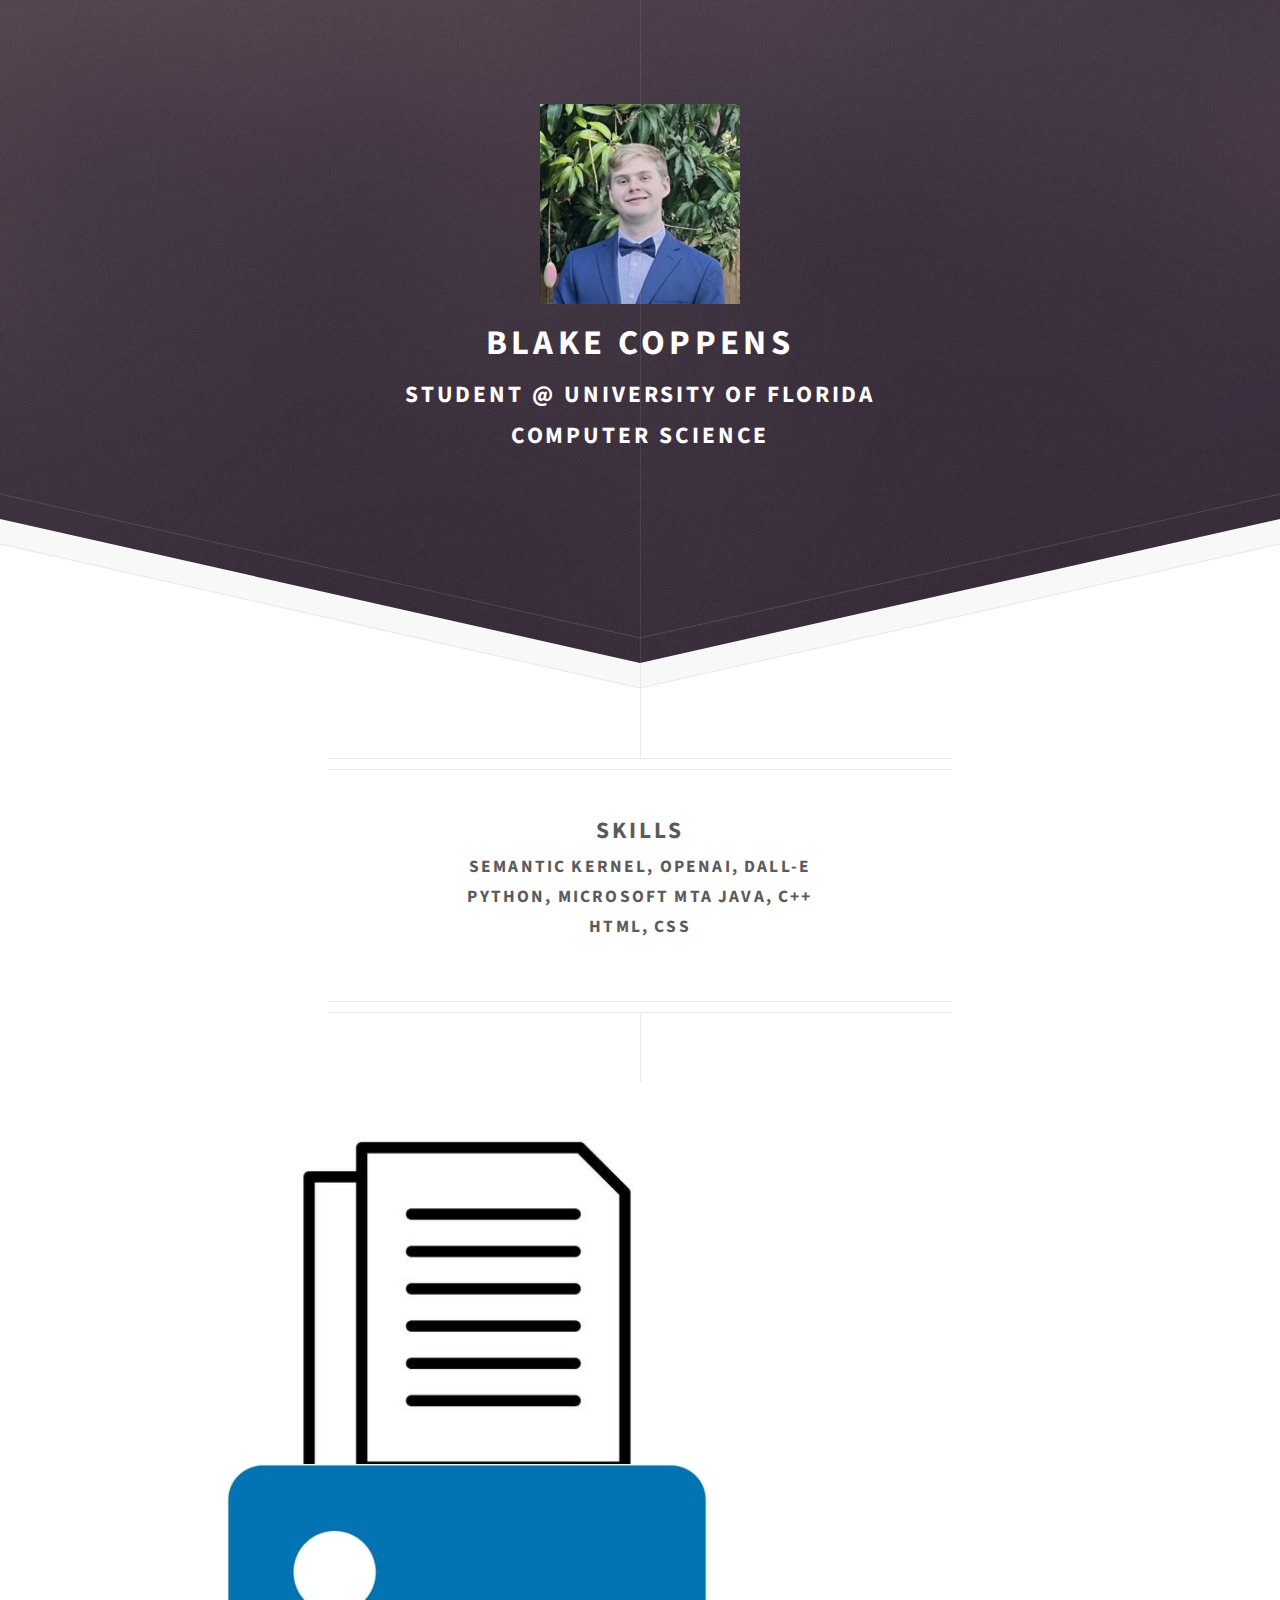
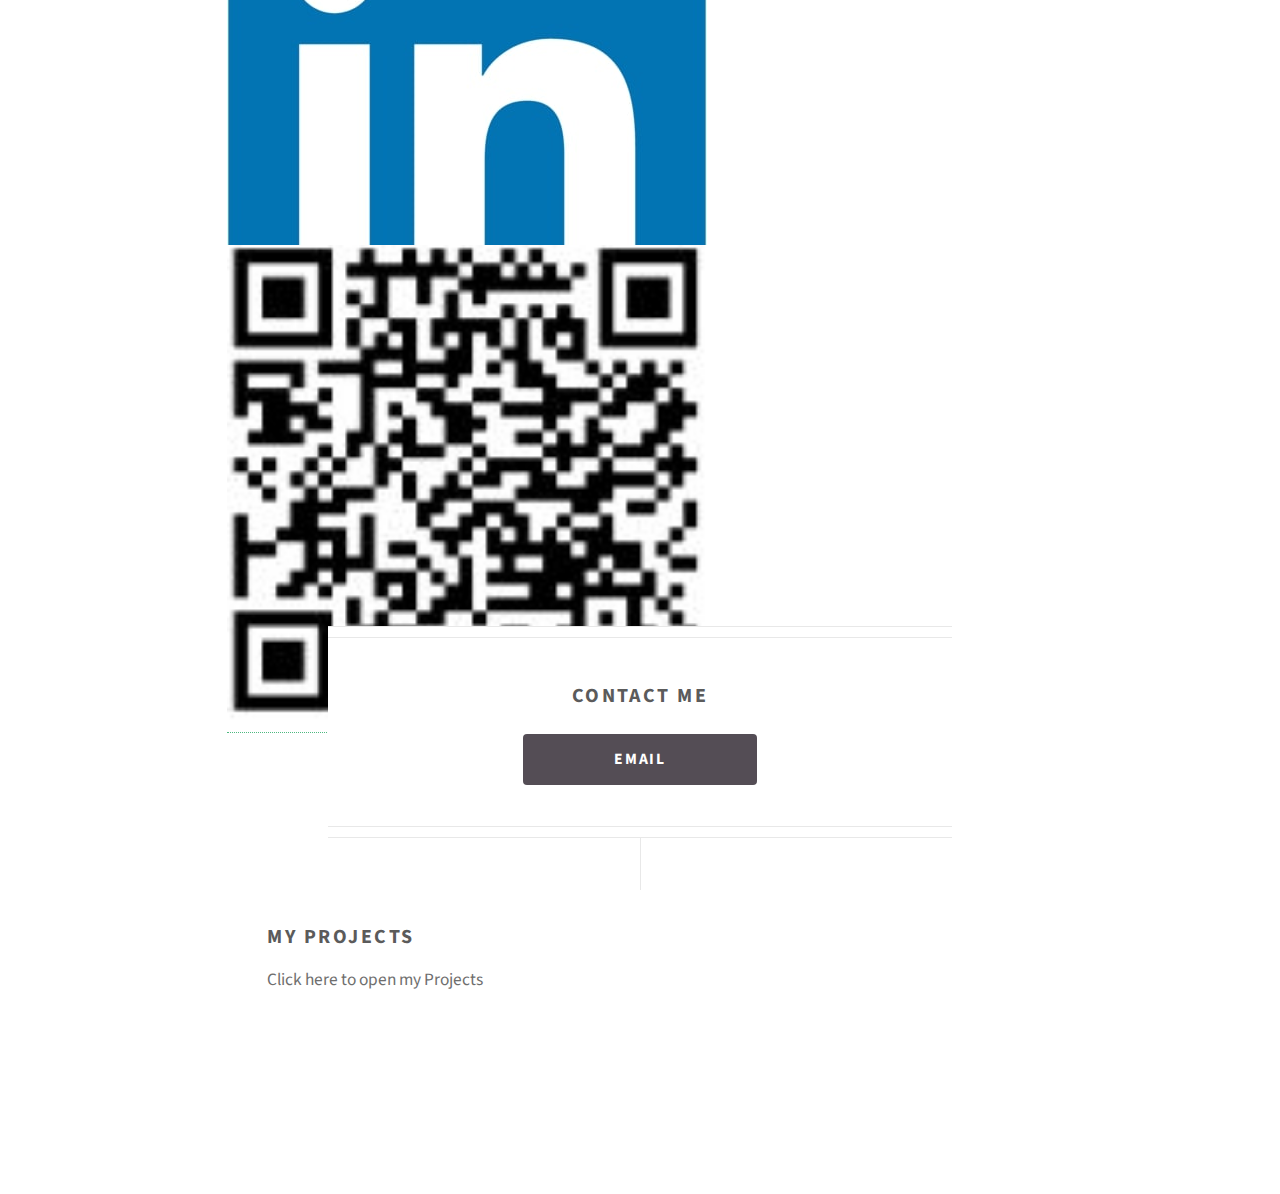
<file: index.html>
<!DOCTYPE HTML>
<!--
	Directive by HTML5 UP
	html5up.net | @ajlkn
	Free for personal and commercial use under the CCA 3.0 license (html5up.net/license)
-->
<html>
	<head>
		<title>Blake Coppens Landing Page</title>
		<meta charset="utf-8" />
		<meta name="viewport" content="width=device-width, initial-scale=1, user-scalable=no" />
		<link rel="stylesheet" href="assets/css/main.css" />
	</head>
	<body class="is-preload">

		<!-- Header -->
			<div id="header">
				<img src = "images/Headshot.jpeg">
				<h1>Blake Coppens</h1>
				<h2>Student @ University of Florida
				<br />Computer Science
			</h2>
			</div>

		<!-- Main -->
			<div id="main">
					
				<header class="major container medium">
					
					<h2>Skills
					<h1>Semantic Kernel, OpenAI, DALL-E
					<br />
					Python, Microsoft MTA Java, C++
					<br />
					HTML, CSS <h1>
					</h2>
				</header>

				<div class="box alt container">
					<section class="feature left">
						<a href="Blake Coppens Resume Updated.pdf" ><img src="images/resume.JPG" alt=""style ="width:480px;height:480px;" /></a>
						<div class="content">
							<h3>Resume</h3>
							<p>Click here to open my resume</p>
							<br />
							<br />
							<br />
							<br />`
						</div>
					</section>
				</div>
				<div class="box alt container">
					<section class="feature left">
						<a href="https://www.linkedin.com/in/blakecoppens/" ><img src="images/Linkedin.jpg" alt="" style ="width:480px;height:480px;" /></a>
						<div class="content">
							<h3>LinkedIn</h3>
							<p>Click here to open my LinkedIn</p>
							<br />
							<br />
							<br />
							<br />
						</div>
					</section>
				</div>
				<div class="box alt container">
					<section class="feature left">
						<a href="https://docs.google.com/spreadsheets/d/19zlLa5G1WLv4eOXFN6ilxFpu_NCJ99fHdLCieVRKkTw/edit?gid=0#gid=0" ><img src="images/Project.JPG" alt=""style ="width:480px;height:480px;" /></a>
						<div class="content">
							<h3>My Projects</h3>
							<p>Click here to open my Projects</p>
							<br />
							<br />
							<br />
							<br />
						</div>
					</section>
				</div>

				<!--
				<div class="box container">
					<header>
						<h2>A lot of generic stuff</h2>
					</header>
					<section>
						<header>
							<h3>Paragraph</h3>
							<p>This is the subtitle for this particular heading</p>
						</header>
						<p>Phasellus nisl nisl, varius id <sup>porttitor sed pellentesque</sup> ac orci. Pellentesque
						habitant <strong>strong</strong> tristique <b>bold</b> et netus <i>italic</i> malesuada <em>emphasized</em> ac turpis egestas. Morbi
						leo suscipit ut. Praesent <sub>id turpis vitae</sub> turpis pretium ultricies. Vestibulum sit
						amet risus elit.</p>
					</section>
					<section>
						<header>
							<h3>Blockquote</h3>
						</header>
						<blockquote>Fringilla nisl. Donec accumsan interdum nisi, quis tincidunt felis sagittis eget.
						tempus euismod. Vestibulum ante ipsum primis in faucibus.</blockquote>
					</section>
					<section>
						<header>
							<h3>Divider</h3>
						</header>
						<p>Donec consectetur vestibulum dolor et pulvinar. Etiam vel felis enim, at viverra
						ligula. Ut porttitor sagittis lorem, quis eleifend nisi ornare vel. Praesent nec orci
						facilisis leo magna. Cras sit amet urna eros, id egestas urna. Quisque aliquam
						tempus euismod. Vestibulum ante ipsum primis in faucibus orci luctus et ultrices
						posuere cubilia.</p>
						<hr />
						<p>Donec consectetur vestibulum dolor et pulvinar. Etiam vel felis enim, at viverra
						ligula. Ut porttitor sagittis lorem, quis eleifend nisi ornare vel. Praesent nec orci
						facilisis leo magna. Cras sit amet urna eros, id egestas urna. Quisque aliquam
						tempus euismod. Vestibulum ante ipsum primis in faucibus orci luctus et ultrices
						posuere cubilia.</p>
					</section>
					<section>
						<header>
							<h3>Unordered List</h3>
						</header>
						<ul class="default">
							<li>Donec consectetur vestibulum dolor et pulvinar. Etiam vel felis enim, at viverra ligula. Ut porttitor sagittis lorem, quis eleifend nisi ornare vel.</li>
							<li>Donec consectetur vestibulum dolor et pulvinar. Etiam vel felis enim, at viverra ligula. Ut porttitor sagittis lorem, quis eleifend nisi ornare vel.</li>
							<li>Donec consectetur vestibulum dolor et pulvinar. Etiam vel felis enim, at viverra ligula. Ut porttitor sagittis lorem, quis eleifend nisi ornare vel.</li>
							<li>Donec consectetur vestibulum dolor et pulvinar. Etiam vel felis enim, at viverra ligula. Ut porttitor sagittis lorem, quis eleifend nisi ornare vel.</li>
						</ul>
					</section>
					<section>
						<header>
							<h3>Ordered List</h3>
						</header>
						<ol class="default">
							<li>Donec consectetur vestibulum dolor et pulvinar. Etiam vel felis enim, at viverra ligula. Ut porttitor sagittis lorem, quis eleifend nisi ornare vel.</li>
							<li>Donec consectetur vestibulum dolor et pulvinar. Etiam vel felis enim, at viverra ligula. Ut porttitor sagittis lorem, quis eleifend nisi ornare vel.</li>
							<li>Donec consectetur vestibulum dolor et pulvinar. Etiam vel felis enim, at viverra ligula. Ut porttitor sagittis lorem, quis eleifend nisi ornare vel.</li>
							<li>Donec consectetur vestibulum dolor et pulvinar. Etiam vel felis enim, at viverra ligula. Ut porttitor sagittis lorem, quis eleifend nisi ornare vel.</li>
						</ol>
					</section>
					<section>
						<header>
							<h3>Table</h3>
						</header>
						<div class="table-wrapper">
							<table class="default">
								<thead>
									<tr>
										<th>ID</th>
										<th>Name</th>
										<th>Description</th>
										<th>Price</th>
									</tr>
								</thead>
								<tbody>
									<tr>
										<td>45815</td>
										<td>Something</td>
										<td>Ut porttitor sagittis lorem, quis eleifend nisi ornare vel.</td>
										<td>29.99</td>
									</tr>
									<tr>
										<td>24524</td>
										<td>Nothing</td>
										<td>Ut porttitor sagittis lorem, quis eleifend nisi ornare vel.</td>
										<td>19.99</td>
									</tr>
									<tr>
										<td>45815</td>
										<td>Something</td>
										<td>Ut porttitor sagittis lorem, quis eleifend nisi ornare vel.</td>
										<td>29.99</td>
									</tr>
									<tr>
										<td>24524</td>
										<td>Nothing</td>
										<td>Ut porttitor sagittis lorem, quis eleifend nisi ornare vel.</td>
										<td>19.99</td>
									</tr>
								</tbody>
								<tfoot>
									<tr>
										<td colspan="3"></td>
										<td>100.00</td>
									</tr>
								</tfoot>
							</table>
						</div>
					</section>
					<section>
						<header>
							<h3>Form</h3>
						</header>
						<form method="post" action="#">
							<div class="row">
								<div class="col-6 col-12-mobilep">
									<label for="name">Name</label>
									<input class="text" type="text" name="name" id="name" value="" placeholder="John Doe" />
								</div>
								<div class="col-6 col-12-mobilep">
									<label for="email">Email</label>
									<input class="text" type="text" name="email" id="email" value="" placeholder="johndoe@domain.tld" />
								</div>
								<div class="col-12">
									<label for="subject">Subject</label>
									<input class="text" type="text" name="subject" id="subject" value="" placeholder="Enter your subject" />
								</div>
								<div class="col-12">
									<label for="subject">Message</label>
									<textarea name="message" id="message" placeholder="Enter your message" rows="6"></textarea>
								</div>
								<div class="col-12">
									<ul class="actions special">
										<li><input type="submit" value="Send" /></li>
										<li><input type="reset" value="Reset" class="alt" /></li>
									</ul>
								</div>
							</div>
						</form>
					</section>
				</div>
				-->

				<footer class="major container medium">
					<h3>Contact Me</h3>
					<ul class="actions special">
						<li><a href="mailto:blakecoppensbusiness@gmail.com" class="button">Email</a></li>
					</ul>
				</footer>

			</div>

		<!-- Footer -->
			<!--<div id="footer">
				<div class="container medium">

					<header class="major last">
						<h2>Questions or comments?</h2>
					</header>

					<p>Vitae natoque dictum etiam semper magnis enim feugiat amet curabitur tempor
					orci penatibus. Tellus erat mauris ipsum fermentum etiam vivamus.</p>

					<form method="post" action="#">
						<div class="row">
							<div class="col-6 col-12-mobilep">
								<input type="text" name="name" placeholder="Name" />
							</div>
							<div class="col-6 col-12-mobilep">
								<input type="email" name="email" placeholder="Email" />
							</div>
							<div class="col-12">
								<textarea name="message" placeholder="Message" rows="6"></textarea>
							</div>
							<div class="col-12">
								<ul class="actions special">
									<li><input type="submit" value="Send Message" /></li>
								</ul>
							</div>
						</div>
					</form>

					<ul class="icons">
						<li><a href="#" class="icon brands fa-twitter"><span class="label">Twitter</span></a></li>
						<li><a href="#" class="icon brands fa-facebook-f"><span class="label">Facebook</span></a></li>
						<li><a href="#" class="icon brands fa-instagram"><span class="label">Instagram</span></a></li>
						<li><a href="#" class="icon brands fa-github"><span class="label">Github</span></a></li>
						<li><a href="#" class="icon brands fa-dribbble"><span class="label">Dribbble</span></a></li>
					</ul>

					<ul class="copyright">
						<li>&copy; Untitled. All rights reserved.</li><li>Design: <a href="http://html5up.net">HTML5 UP</a></li>
					</ul>

				</div>
			</div>
		-->

		<!-- Scripts -->
			<script src="assets/js/jquery.min.js"></script>
			<script src="assets/js/browser.min.js"></script>
			<script src="assets/js/breakpoints.min.js"></script>
			<script src="assets/js/util.js"></script>
			<script src="assets/js/main.js"></script>

	</body>
</html>
</file>
<file: assets/css/main.css>
@import url("fontawesome-all.min.css");
@import url("https://fonts.googleapis.com/css?family=Source+Sans+Pro:300,300italic,400,400italic,600,600italic,700,700italic");

/*
	Directive by HTML5 UP
	html5up.net | @ajlkn
	Free for personal and commercial use under the CCA 3.0 license (html5up.net/license)
*/

html, body, div, span, applet, object,
iframe, h1, h2, h3, h4, h5, h6, p, blockquote,
pre, a, abbr, acronym, address, big, cite,
code, del, dfn, em, img, ins, kbd, q, s, samp,
small, strike, strong, sub, sup, tt, var, b,
u, i, center, dl, dt, dd, ol, ul, li, fieldset,
form, label, legend, table, caption, tbody,
tfoot, thead, tr, th, td, article, aside,
canvas, details, embed, figure, figcaption,
footer, header, hgroup, menu, nav, output, ruby,
section, summary, time, mark, audio, video {
	margin: 0;
	padding: 0;
	border: 0;
	font-size: 100%;
	font: inherit;
	vertical-align: baseline;}

article, aside, details, figcaption, figure,
footer, header, hgroup, menu, nav, section {
	display: block;}

body {
	line-height: 1;
}

ol, ul {
	list-style: none;
}

blockquote, q {
	quotes: none;
}

	blockquote:before, blockquote:after, q:before, q:after {
		content: '';
		content: none;
	}

table {
	border-collapse: collapse;
	border-spacing: 0;
}

body {
	-webkit-text-size-adjust: none;
}

mark {
	background-color: transparent;
	color: inherit;
}

input::-moz-focus-inner {
	border: 0;
	padding: 0;
}

input, select, textarea {
	-moz-appearance: none;
	-webkit-appearance: none;
	-ms-appearance: none;
	appearance: none;
}

/* Basic */

	html {
		box-sizing: border-box;
	}

	*, *:before, *:after {
		box-sizing: inherit;
	}

	html, body {
		height: 100%;
	}

	body {
		background: #ffffff;
	}

		body.is-preload *, body.is-preload *:before, body.is-preload *:after {
			-moz-animation: none !important;
			-webkit-animation: none !important;
			-ms-animation: none !important;
			animation: none !important;
			-moz-transition: none !important;
			-webkit-transition: none !important;
			-ms-transition: none !important;
			transition: none !important;
		}

	body, input, select, textarea {
		color: #6e6e6e;
		font-family: 'Source Sans Pro', sans-serif;
		font-size: 16pt;
		font-weight: 400;
		line-height: 1.75em;
	}

	a {
		-moz-transition: color 0.2s ease-in-out, border-bottom-color 0.2s ease-in-out;
		-webkit-transition: color 0.2s ease-in-out, border-bottom-color 0.2s ease-in-out;
		-ms-transition: color 0.2s ease-in-out, border-bottom-color 0.2s ease-in-out;
		transition: color 0.2s ease-in-out, border-bottom-color 0.2s ease-in-out;
		border-bottom: dotted 1px;
		color: #4eb980;
		text-decoration: none;
	}

		a:hover {
			border-bottom-color: transparent;
		}

	strong, b {
		font-weight: 600;
		color: #5b5b5b;
	}

	em, i {
		font-style: italic;
	}

	p, ul, ol, dl, table, blockquote, form {
		margin: 0 0 2em 0;
	}

	h1, h2, h3, h4, h5, h6 {
		color: #5b5b5b;
		font-weight: 700;
		letter-spacing: 0.125em;
		line-height: 1.75em;
		margin-bottom: 1em;
		text-transform: uppercase;
		text-align: center;
	}

		h1 a, h2 a, h3 a, h4 a, h5 a, h6 a {
			color: inherit;
			text-decoration: none;
		}

	h2 {
		font-size: 1.75em;
	}

	h3 {
		font-size: 1.5em;
	}

	sub {
		font-size: 0.8em;
		position: relative;
		top: 0.5em;
	}

	sup {
		font-size: 0.8em;
		position: relative;
		top: -0.5em;
	}

	hr {
		border: 0;
		border-top: solid 1px rgba(224, 224, 224, 0.75);
		margin-bottom: 1.5em;
	}

	blockquote {
		border-left: solid 0.5em rgba(224, 224, 224, 0.75);
		font-style: italic;
		padding: 1em 0 1em 2em;
	}

/* Container */

	.container {
		margin: 0 auto;
		max-width: 100%;
		width: 51em;
	}

		.container.medium {
			width: 38.25em;
		}

		@media screen and (max-width: 1280px) {

			.container {
				width: 48em;
			}

				.container.medium {
					width: 36em;
				}

		}

		@media screen and (max-width: 980px) {

			.container {
				width: 95%;
			}

				.container.medium {
					width: 71.25%;
				}

		}

		@media screen and (max-width: 840px) {

			.container {
				width: 95% !important;
			}

		}

		@media screen and (max-width: 736px) {

			.container {
				width: 90% !important;
			}

		}

		@media screen and (max-width: 480px) {

			.container {
				width: 100% !important;
			}

		}

/* Row */

	.row {
		display: flex;
		flex-wrap: wrap;
		box-sizing: border-box;
		align-items: stretch;
	}

		.row > * {
			box-sizing: border-box;
		}

		.row.gtr-uniform > * > :last-child {
			margin-bottom: 0;
		}

		.row.aln-left {
			justify-content: flex-start;
		}

		.row.aln-center {
			justify-content: center;
		}

		.row.aln-right {
			justify-content: flex-end;
		}

		.row.aln-top {
			align-items: flex-start;
		}

		.row.aln-middle {
			align-items: center;
		}

		.row.aln-bottom {
			align-items: flex-end;
		}

		.row > .imp {
			order: -1;
		}

		.row > .col-1 {
			width: 8.33333%;
		}

		.row > .off-1 {
			margin-left: 8.33333%;
		}

		.row > .col-2 {
			width: 16.66667%;
		}

		.row > .off-2 {
			margin-left: 16.66667%;
		}

		.row > .col-3 {
			width: 25%;
		}

		.row > .off-3 {
			margin-left: 25%;
		}

		.row > .col-4 {
			width: 33.33333%;
		}

		.row > .off-4 {
			margin-left: 33.33333%;
		}

		.row > .col-5 {
			width: 41.66667%;
		}

		.row > .off-5 {
			margin-left: 41.66667%;
		}

		.row > .col-6 {
			width: 50%;
		}

		.row > .off-6 {
			margin-left: 50%;
		}

		.row > .col-7 {
			width: 58.33333%;
		}

		.row > .off-7 {
			margin-left: 58.33333%;
		}

		.row > .col-8 {
			width: 66.66667%;
		}

		.row > .off-8 {
			margin-left: 66.66667%;
		}

		.row > .col-9 {
			width: 75%;
		}

		.row > .off-9 {
			margin-left: 75%;
		}

		.row > .col-10 {
			width: 83.33333%;
		}

		.row > .off-10 {
			margin-left: 83.33333%;
		}

		.row > .col-11 {
			width: 91.66667%;
		}

		.row > .off-11 {
			margin-left: 91.66667%;
		}

		.row > .col-12 {
			width: 100%;
		}

		.row > .off-12 {
			margin-left: 100%;
		}

		.row.gtr-0 {
			margin-top: 0px;
			margin-left: 0px;
		}

			.row.gtr-0 > * {
				padding: 0px 0 0 0px;
			}

			.row.gtr-0.gtr-uniform {
				margin-top: 0px;
			}

				.row.gtr-0.gtr-uniform > * {
					padding-top: 0px;
				}

		.row.gtr-25 {
			margin-top: -7.5px;
			margin-left: -7.5px;
		}

			.row.gtr-25 > * {
				padding: 7.5px 0 0 7.5px;
			}

			.row.gtr-25.gtr-uniform {
				margin-top: -7.5px;
			}

				.row.gtr-25.gtr-uniform > * {
					padding-top: 7.5px;
				}

		.row.gtr-50 {
			margin-top: -15px;
			margin-left: -15px;
		}

			.row.gtr-50 > * {
				padding: 15px 0 0 15px;
			}

			.row.gtr-50.gtr-uniform {
				margin-top: -15px;
			}

				.row.gtr-50.gtr-uniform > * {
					padding-top: 15px;
				}

		.row {
			margin-top: -30px;
			margin-left: -30px;
		}

			.row > * {
				padding: 30px 0 0 30px;
			}

			.row.gtr-uniform {
				margin-top: -30px;
			}

				.row.gtr-uniform > * {
					padding-top: 30px;
				}

		.row.gtr-150 {
			margin-top: -45px;
			margin-left: -45px;
		}

			.row.gtr-150 > * {
				padding: 45px 0 0 45px;
			}

			.row.gtr-150.gtr-uniform {
				margin-top: -45px;
			}

				.row.gtr-150.gtr-uniform > * {
					padding-top: 45px;
				}

		.row.gtr-200 {
			margin-top: -60px;
			margin-left: -60px;
		}

			.row.gtr-200 > * {
				padding: 60px 0 0 60px;
			}

			.row.gtr-200.gtr-uniform {
				margin-top: -60px;
			}

				.row.gtr-200.gtr-uniform > * {
					padding-top: 60px;
				}

		@media screen and (max-width: 1680px) {

			.row {
				display: flex;
				flex-wrap: wrap;
				box-sizing: border-box;
				align-items: stretch;
			}

				.row > * {
					box-sizing: border-box;
				}

				.row.gtr-uniform > * > :last-child {
					margin-bottom: 0;
				}

				.row.aln-left {
					justify-content: flex-start;
				}

				.row.aln-center {
					justify-content: center;
				}

				.row.aln-right {
					justify-content: flex-end;
				}

				.row.aln-top {
					align-items: flex-start;
				}

				.row.aln-middle {
					align-items: center;
				}

				.row.aln-bottom {
					align-items: flex-end;
				}

				.row > .imp-wide {
					order: -1;
				}

				.row > .col-1-wide {
					width: 8.33333%;
				}

				.row > .off-1-wide {
					margin-left: 8.33333%;
				}

				.row > .col-2-wide {
					width: 16.66667%;
				}

				.row > .off-2-wide {
					margin-left: 16.66667%;
				}

				.row > .col-3-wide {
					width: 25%;
				}

				.row > .off-3-wide {
					margin-left: 25%;
				}

				.row > .col-4-wide {
					width: 33.33333%;
				}

				.row > .off-4-wide {
					margin-left: 33.33333%;
				}

				.row > .col-5-wide {
					width: 41.66667%;
				}

				.row > .off-5-wide {
					margin-left: 41.66667%;
				}

				.row > .col-6-wide {
					width: 50%;
				}

				.row > .off-6-wide {
					margin-left: 50%;
				}

				.row > .col-7-wide {
					width: 58.33333%;
				}

				.row > .off-7-wide {
					margin-left: 58.33333%;
				}

				.row > .col-8-wide {
					width: 66.66667%;
				}

				.row > .off-8-wide {
					margin-left: 66.66667%;
				}

				.row > .col-9-wide {
					width: 75%;
				}

				.row > .off-9-wide {
					margin-left: 75%;
				}

				.row > .col-10-wide {
					width: 83.33333%;
				}

				.row > .off-10-wide {
					margin-left: 83.33333%;
				}

				.row > .col-11-wide {
					width: 91.66667%;
				}

				.row > .off-11-wide {
					margin-left: 91.66667%;
				}

				.row > .col-12-wide {
					width: 100%;
				}

				.row > .off-12-wide {
					margin-left: 100%;
				}

				.row.gtr-0 {
					margin-top: 0px;
					margin-left: 0px;
				}

					.row.gtr-0 > * {
						padding: 0px 0 0 0px;
					}

					.row.gtr-0.gtr-uniform {
						margin-top: 0px;
					}

						.row.gtr-0.gtr-uniform > * {
							padding-top: 0px;
						}

				.row.gtr-25 {
					margin-top: -7.5px;
					margin-left: -7.5px;
				}

					.row.gtr-25 > * {
						padding: 7.5px 0 0 7.5px;
					}

					.row.gtr-25.gtr-uniform {
						margin-top: -7.5px;
					}

						.row.gtr-25.gtr-uniform > * {
							padding-top: 7.5px;
						}

				.row.gtr-50 {
					margin-top: -15px;
					margin-left: -15px;
				}

					.row.gtr-50 > * {
						padding: 15px 0 0 15px;
					}

					.row.gtr-50.gtr-uniform {
						margin-top: -15px;
					}

						.row.gtr-50.gtr-uniform > * {
							padding-top: 15px;
						}

				.row {
					margin-top: -30px;
					margin-left: -30px;
				}

					.row > * {
						padding: 30px 0 0 30px;
					}

					.row.gtr-uniform {
						margin-top: -30px;
					}

						.row.gtr-uniform > * {
							padding-top: 30px;
						}

				.row.gtr-150 {
					margin-top: -45px;
					margin-left: -45px;
				}

					.row.gtr-150 > * {
						padding: 45px 0 0 45px;
					}

					.row.gtr-150.gtr-uniform {
						margin-top: -45px;
					}

						.row.gtr-150.gtr-uniform > * {
							padding-top: 45px;
						}

				.row.gtr-200 {
					margin-top: -60px;
					margin-left: -60px;
				}

					.row.gtr-200 > * {
						padding: 60px 0 0 60px;
					}

					.row.gtr-200.gtr-uniform {
						margin-top: -60px;
					}

						.row.gtr-200.gtr-uniform > * {
							padding-top: 60px;
						}

		}

		@media screen and (max-width: 1280px) {

			.row {
				display: flex;
				flex-wrap: wrap;
				box-sizing: border-box;
				align-items: stretch;
			}

				.row > * {
					box-sizing: border-box;
				}

				.row.gtr-uniform > * > :last-child {
					margin-bottom: 0;
				}

				.row.aln-left {
					justify-content: flex-start;
				}

				.row.aln-center {
					justify-content: center;
				}

				.row.aln-right {
					justify-content: flex-end;
				}

				.row.aln-top {
					align-items: flex-start;
				}

				.row.aln-middle {
					align-items: center;
				}

				.row.aln-bottom {
					align-items: flex-end;
				}

				.row > .imp-normal {
					order: -1;
				}

				.row > .col-1-normal {
					width: 8.33333%;
				}

				.row > .off-1-normal {
					margin-left: 8.33333%;
				}

				.row > .col-2-normal {
					width: 16.66667%;
				}

				.row > .off-2-normal {
					margin-left: 16.66667%;
				}

				.row > .col-3-normal {
					width: 25%;
				}

				.row > .off-3-normal {
					margin-left: 25%;
				}

				.row > .col-4-normal {
					width: 33.33333%;
				}

				.row > .off-4-normal {
					margin-left: 33.33333%;
				}

				.row > .col-5-normal {
					width: 41.66667%;
				}

				.row > .off-5-normal {
					margin-left: 41.66667%;
				}

				.row > .col-6-normal {
					width: 50%;
				}

				.row > .off-6-normal {
					margin-left: 50%;
				}

				.row > .col-7-normal {
					width: 58.33333%;
				}

				.row > .off-7-normal {
					margin-left: 58.33333%;
				}

				.row > .col-8-normal {
					width: 66.66667%;
				}

				.row > .off-8-normal {
					margin-left: 66.66667%;
				}

				.row > .col-9-normal {
					width: 75%;
				}

				.row > .off-9-normal {
					margin-left: 75%;
				}

				.row > .col-10-normal {
					width: 83.33333%;
				}

				.row > .off-10-normal {
					margin-left: 83.33333%;
				}

				.row > .col-11-normal {
					width: 91.66667%;
				}

				.row > .off-11-normal {
					margin-left: 91.66667%;
				}

				.row > .col-12-normal {
					width: 100%;
				}

				.row > .off-12-normal {
					margin-left: 100%;
				}

				.row.gtr-0 {
					margin-top: 0px;
					margin-left: 0px;
				}

					.row.gtr-0 > * {
						padding: 0px 0 0 0px;
					}

					.row.gtr-0.gtr-uniform {
						margin-top: 0px;
					}

						.row.gtr-0.gtr-uniform > * {
							padding-top: 0px;
						}

				.row.gtr-25 {
					margin-top: -7.5px;
					margin-left: -7.5px;
				}

					.row.gtr-25 > * {
						padding: 7.5px 0 0 7.5px;
					}

					.row.gtr-25.gtr-uniform {
						margin-top: -7.5px;
					}

						.row.gtr-25.gtr-uniform > * {
							padding-top: 7.5px;
						}

				.row.gtr-50 {
					margin-top: -15px;
					margin-left: -15px;
				}

					.row.gtr-50 > * {
						padding: 15px 0 0 15px;
					}

					.row.gtr-50.gtr-uniform {
						margin-top: -15px;
					}

						.row.gtr-50.gtr-uniform > * {
							padding-top: 15px;
						}

				.row {
					margin-top: -30px;
					margin-left: -30px;
				}

					.row > * {
						padding: 30px 0 0 30px;
					}

					.row.gtr-uniform {
						margin-top: -30px;
					}

						.row.gtr-uniform > * {
							padding-top: 30px;
						}

				.row.gtr-150 {
					margin-top: -45px;
					margin-left: -45px;
				}

					.row.gtr-150 > * {
						padding: 45px 0 0 45px;
					}

					.row.gtr-150.gtr-uniform {
						margin-top: -45px;
					}

						.row.gtr-150.gtr-uniform > * {
							padding-top: 45px;
						}

				.row.gtr-200 {
					margin-top: -60px;
					margin-left: -60px;
				}

					.row.gtr-200 > * {
						padding: 60px 0 0 60px;
					}

					.row.gtr-200.gtr-uniform {
						margin-top: -60px;
					}

						.row.gtr-200.gtr-uniform > * {
							padding-top: 60px;
						}

		}

		@media screen and (max-width: 980px) {

			.row {
				display: flex;
				flex-wrap: wrap;
				box-sizing: border-box;
				align-items: stretch;
			}

				.row > * {
					box-sizing: border-box;
				}

				.row.gtr-uniform > * > :last-child {
					margin-bottom: 0;
				}

				.row.aln-left {
					justify-content: flex-start;
				}

				.row.aln-center {
					justify-content: center;
				}

				.row.aln-right {
					justify-content: flex-end;
				}

				.row.aln-top {
					align-items: flex-start;
				}

				.row.aln-middle {
					align-items: center;
				}

				.row.aln-bottom {
					align-items: flex-end;
				}

				.row > .imp-narrow {
					order: -1;
				}

				.row > .col-1-narrow {
					width: 8.33333%;
				}

				.row > .off-1-narrow {
					margin-left: 8.33333%;
				}

				.row > .col-2-narrow {
					width: 16.66667%;
				}

				.row > .off-2-narrow {
					margin-left: 16.66667%;
				}

				.row > .col-3-narrow {
					width: 25%;
				}

				.row > .off-3-narrow {
					margin-left: 25%;
				}

				.row > .col-4-narrow {
					width: 33.33333%;
				}

				.row > .off-4-narrow {
					margin-left: 33.33333%;
				}

				.row > .col-5-narrow {
					width: 41.66667%;
				}

				.row > .off-5-narrow {
					margin-left: 41.66667%;
				}

				.row > .col-6-narrow {
					width: 50%;
				}

				.row > .off-6-narrow {
					margin-left: 50%;
				}

				.row > .col-7-narrow {
					width: 58.33333%;
				}

				.row > .off-7-narrow {
					margin-left: 58.33333%;
				}

				.row > .col-8-narrow {
					width: 66.66667%;
				}

				.row > .off-8-narrow {
					margin-left: 66.66667%;
				}

				.row > .col-9-narrow {
					width: 75%;
				}

				.row > .off-9-narrow {
					margin-left: 75%;
				}

				.row > .col-10-narrow {
					width: 83.33333%;
				}

				.row > .off-10-narrow {
					margin-left: 83.33333%;
				}

				.row > .col-11-narrow {
					width: 91.66667%;
				}

				.row > .off-11-narrow {
					margin-left: 91.66667%;
				}

				.row > .col-12-narrow {
					width: 100%;
				}

				.row > .off-12-narrow {
					margin-left: 100%;
				}

				.row.gtr-0 {
					margin-top: 0px;
					margin-left: 0px;
				}

					.row.gtr-0 > * {
						padding: 0px 0 0 0px;
					}

					.row.gtr-0.gtr-uniform {
						margin-top: 0px;
					}

						.row.gtr-0.gtr-uniform > * {
							padding-top: 0px;
						}

				.row.gtr-25 {
					margin-top: -7.5px;
					margin-left: -7.5px;
				}

					.row.gtr-25 > * {
						padding: 7.5px 0 0 7.5px;
					}

					.row.gtr-25.gtr-uniform {
						margin-top: -7.5px;
					}

						.row.gtr-25.gtr-uniform > * {
							padding-top: 7.5px;
						}

				.row.gtr-50 {
					margin-top: -15px;
					margin-left: -15px;
				}

					.row.gtr-50 > * {
						padding: 15px 0 0 15px;
					}

					.row.gtr-50.gtr-uniform {
						margin-top: -15px;
					}

						.row.gtr-50.gtr-uniform > * {
							padding-top: 15px;
						}

				.row {
					margin-top: -30px;
					margin-left: -30px;
				}

					.row > * {
						padding: 30px 0 0 30px;
					}

					.row.gtr-uniform {
						margin-top: -30px;
					}

						.row.gtr-uniform > * {
							padding-top: 30px;
						}

				.row.gtr-150 {
					margin-top: -45px;
					margin-left: -45px;
				}

					.row.gtr-150 > * {
						padding: 45px 0 0 45px;
					}

					.row.gtr-150.gtr-uniform {
						margin-top: -45px;
					}

						.row.gtr-150.gtr-uniform > * {
							padding-top: 45px;
						}

				.row.gtr-200 {
					margin-top: -60px;
					margin-left: -60px;
				}

					.row.gtr-200 > * {
						padding: 60px 0 0 60px;
					}

					.row.gtr-200.gtr-uniform {
						margin-top: -60px;
					}

						.row.gtr-200.gtr-uniform > * {
							padding-top: 60px;
						}

		}

		@media screen and (max-width: 840px) {

			.row {
				display: flex;
				flex-wrap: wrap;
				box-sizing: border-box;
				align-items: stretch;
			}

				.row > * {
					box-sizing: border-box;
				}

				.row.gtr-uniform > * > :last-child {
					margin-bottom: 0;
				}

				.row.aln-left {
					justify-content: flex-start;
				}

				.row.aln-center {
					justify-content: center;
				}

				.row.aln-right {
					justify-content: flex-end;
				}

				.row.aln-top {
					align-items: flex-start;
				}

				.row.aln-middle {
					align-items: center;
				}

				.row.aln-bottom {
					align-items: flex-end;
				}

				.row > .imp-narrower {
					order: -1;
				}

				.row > .col-1-narrower {
					width: 8.33333%;
				}

				.row > .off-1-narrower {
					margin-left: 8.33333%;
				}

				.row > .col-2-narrower {
					width: 16.66667%;
				}

				.row > .off-2-narrower {
					margin-left: 16.66667%;
				}

				.row > .col-3-narrower {
					width: 25%;
				}

				.row > .off-3-narrower {
					margin-left: 25%;
				}

				.row > .col-4-narrower {
					width: 33.33333%;
				}

				.row > .off-4-narrower {
					margin-left: 33.33333%;
				}

				.row > .col-5-narrower {
					width: 41.66667%;
				}

				.row > .off-5-narrower {
					margin-left: 41.66667%;
				}

				.row > .col-6-narrower {
					width: 50%;
				}

				.row > .off-6-narrower {
					margin-left: 50%;
				}

				.row > .col-7-narrower {
					width: 58.33333%;
				}

				.row > .off-7-narrower {
					margin-left: 58.33333%;
				}

				.row > .col-8-narrower {
					width: 66.66667%;
				}

				.row > .off-8-narrower {
					margin-left: 66.66667%;
				}

				.row > .col-9-narrower {
					width: 75%;
				}

				.row > .off-9-narrower {
					margin-left: 75%;
				}

				.row > .col-10-narrower {
					width: 83.33333%;
				}

				.row > .off-10-narrower {
					margin-left: 83.33333%;
				}

				.row > .col-11-narrower {
					width: 91.66667%;
				}

				.row > .off-11-narrower {
					margin-left: 91.66667%;
				}

				.row > .col-12-narrower {
					width: 100%;
				}

				.row > .off-12-narrower {
					margin-left: 100%;
				}

				.row.gtr-0 {
					margin-top: 0px;
					margin-left: 0px;
				}

					.row.gtr-0 > * {
						padding: 0px 0 0 0px;
					}

					.row.gtr-0.gtr-uniform {
						margin-top: 0px;
					}

						.row.gtr-0.gtr-uniform > * {
							padding-top: 0px;
						}

				.row.gtr-25 {
					margin-top: -5px;
					margin-left: -5px;
				}

					.row.gtr-25 > * {
						padding: 5px 0 0 5px;
					}

					.row.gtr-25.gtr-uniform {
						margin-top: -5px;
					}

						.row.gtr-25.gtr-uniform > * {
							padding-top: 5px;
						}

				.row.gtr-50 {
					margin-top: -10px;
					margin-left: -10px;
				}

					.row.gtr-50 > * {
						padding: 10px 0 0 10px;
					}

					.row.gtr-50.gtr-uniform {
						margin-top: -10px;
					}

						.row.gtr-50.gtr-uniform > * {
							padding-top: 10px;
						}

				.row {
					margin-top: -20px;
					margin-left: -20px;
				}

					.row > * {
						padding: 20px 0 0 20px;
					}

					.row.gtr-uniform {
						margin-top: -20px;
					}

						.row.gtr-uniform > * {
							padding-top: 20px;
						}

				.row.gtr-150 {
					margin-top: -30px;
					margin-left: -30px;
				}

					.row.gtr-150 > * {
						padding: 30px 0 0 30px;
					}

					.row.gtr-150.gtr-uniform {
						margin-top: -30px;
					}

						.row.gtr-150.gtr-uniform > * {
							padding-top: 30px;
						}

				.row.gtr-200 {
					margin-top: -40px;
					margin-left: -40px;
				}

					.row.gtr-200 > * {
						padding: 40px 0 0 40px;
					}

					.row.gtr-200.gtr-uniform {
						margin-top: -40px;
					}

						.row.gtr-200.gtr-uniform > * {
							padding-top: 40px;
						}

		}

		@media screen and (max-width: 736px) {

			.row {
				display: flex;
				flex-wrap: wrap;
				box-sizing: border-box;
				align-items: stretch;
			}

				.row > * {
					box-sizing: border-box;
				}

				.row.gtr-uniform > * > :last-child {
					margin-bottom: 0;
				}

				.row.aln-left {
					justify-content: flex-start;
				}

				.row.aln-center {
					justify-content: center;
				}

				.row.aln-right {
					justify-content: flex-end;
				}

				.row.aln-top {
					align-items: flex-start;
				}

				.row.aln-middle {
					align-items: center;
				}

				.row.aln-bottom {
					align-items: flex-end;
				}

				.row > .imp-mobile {
					order: -1;
				}

				.row > .col-1-mobile {
					width: 8.33333%;
				}

				.row > .off-1-mobile {
					margin-left: 8.33333%;
				}

				.row > .col-2-mobile {
					width: 16.66667%;
				}

				.row > .off-2-mobile {
					margin-left: 16.66667%;
				}

				.row > .col-3-mobile {
					width: 25%;
				}

				.row > .off-3-mobile {
					margin-left: 25%;
				}

				.row > .col-4-mobile {
					width: 33.33333%;
				}

				.row > .off-4-mobile {
					margin-left: 33.33333%;
				}

				.row > .col-5-mobile {
					width: 41.66667%;
				}

				.row > .off-5-mobile {
					margin-left: 41.66667%;
				}

				.row > .col-6-mobile {
					width: 50%;
				}

				.row > .off-6-mobile {
					margin-left: 50%;
				}

				.row > .col-7-mobile {
					width: 58.33333%;
				}

				.row > .off-7-mobile {
					margin-left: 58.33333%;
				}

				.row > .col-8-mobile {
					width: 66.66667%;
				}

				.row > .off-8-mobile {
					margin-left: 66.66667%;
				}

				.row > .col-9-mobile {
					width: 75%;
				}

				.row > .off-9-mobile {
					margin-left: 75%;
				}

				.row > .col-10-mobile {
					width: 83.33333%;
				}

				.row > .off-10-mobile {
					margin-left: 83.33333%;
				}

				.row > .col-11-mobile {
					width: 91.66667%;
				}

				.row > .off-11-mobile {
					margin-left: 91.66667%;
				}

				.row > .col-12-mobile {
					width: 100%;
				}

				.row > .off-12-mobile {
					margin-left: 100%;
				}

				.row.gtr-0 {
					margin-top: 0px;
					margin-left: 0px;
				}

					.row.gtr-0 > * {
						padding: 0px 0 0 0px;
					}

					.row.gtr-0.gtr-uniform {
						margin-top: 0px;
					}

						.row.gtr-0.gtr-uniform > * {
							padding-top: 0px;
						}

				.row.gtr-25 {
					margin-top: -57.5px;
					margin-left: -5px;
				}

					.row.gtr-25 > * {
						padding: 57.5px 0 0 5px;
					}

					.row.gtr-25.gtr-uniform {
						margin-top: -5px;
					}

						.row.gtr-25.gtr-uniform > * {
							padding-top: 5px;
						}

				.row.gtr-50 {
					margin-top: -115px;
					margin-left: -10px;
				}

					.row.gtr-50 > * {
						padding: 115px 0 0 10px;
					}

					.row.gtr-50.gtr-uniform {
						margin-top: -10px;
					}

						.row.gtr-50.gtr-uniform > * {
							padding-top: 10px;
						}

				.row {
					margin-top: -230px;
					margin-left: -20px;
				}

					.row > * {
						padding: 230px 0 0 20px;
					}

					.row.gtr-uniform {
						margin-top: -20px;
					}

						.row.gtr-uniform > * {
							padding-top: 20px;
						}

				.row.gtr-150 {
					margin-top: -345px;
					margin-left: -30px;
				}

					.row.gtr-150 > * {
						padding: 345px 0 0 30px;
					}

					.row.gtr-150.gtr-uniform {
						margin-top: -30px;
					}

						.row.gtr-150.gtr-uniform > * {
							padding-top: 30px;
						}

				.row.gtr-200 {
					margin-top: -460px;
					margin-left: -40px;
				}

					.row.gtr-200 > * {
						padding: 460px 0 0 40px;
					}

					.row.gtr-200.gtr-uniform {
						margin-top: -40px;
					}

						.row.gtr-200.gtr-uniform > * {
							padding-top: 40px;
						}

		}

		@media screen and (max-width: 480px) {

			.row {
				display: flex;
				flex-wrap: wrap;
				box-sizing: border-box;
				align-items: stretch;
			}

				.row > * {
					box-sizing: border-box;
				}

				.row.gtr-uniform > * > :last-child {
					margin-bottom: 0;
				}

				.row.aln-left {
					justify-content: flex-start;
				}

				.row.aln-center {
					justify-content: center;
				}

				.row.aln-right {
					justify-content: flex-end;
				}

				.row.aln-top {
					align-items: flex-start;
				}

				.row.aln-middle {
					align-items: center;
				}

				.row.aln-bottom {
					align-items: flex-end;
				}

				.row > .imp-mobilep {
					order: -1;
				}

				.row > .col-1-mobilep {
					width: 8.33333%;
				}

				.row > .off-1-mobilep {
					margin-left: 8.33333%;
				}

				.row > .col-2-mobilep {
					width: 16.66667%;
				}

				.row > .off-2-mobilep {
					margin-left: 16.66667%;
				}

				.row > .col-3-mobilep {
					width: 25%;
				}

				.row > .off-3-mobilep {
					margin-left: 25%;
				}

				.row > .col-4-mobilep {
					width: 33.33333%;
				}

				.row > .off-4-mobilep {
					margin-left: 33.33333%;
				}

				.row > .col-5-mobilep {
					width: 41.66667%;
				}

				.row > .off-5-mobilep {
					margin-left: 41.66667%;
				}

				.row > .col-6-mobilep {
					width: 50%;
				}

				.row > .off-6-mobilep {
					margin-left: 50%;
				}

				.row > .col-7-mobilep {
					width: 58.33333%;
				}

				.row > .off-7-mobilep {
					margin-left: 58.33333%;
				}

				.row > .col-8-mobilep {
					width: 66.66667%;
				}

				.row > .off-8-mobilep {
					margin-left: 66.66667%;
				}

				.row > .col-9-mobilep {
					width: 75%;
				}

				.row > .off-9-mobilep {
					margin-left: 75%;
				}

				.row > .col-10-mobilep {
					width: 83.33333%;
				}

				.row > .off-10-mobilep {
					margin-left: 83.33333%;
				}

				.row > .col-11-mobilep {
					width: 91.66667%;
				}

				.row > .off-11-mobilep {
					margin-left: 91.66667%;
				}

				.row > .col-12-mobilep {
					width: 100%;
				}

				.row > .off-12-mobilep {
					margin-left: 100%;
				}

				.row.gtr-0 {
					margin-top: 0px;
					margin-left: 0px;
				}

					.row.gtr-0 > * {
						padding: 0px 0 0 0px;
					}

					.row.gtr-0.gtr-uniform {
						margin-top: 0px;
					}

						.row.gtr-0.gtr-uniform > * {
							padding-top: 0px;
						}

				.row.gtr-25 {
					margin-top: -5px;
					margin-left: -5px;
				}

					.row.gtr-25 > * {
						padding: 5px 0 0 5px;
					}

					.row.gtr-25.gtr-uniform {
						margin-top: -5px;
					}

						.row.gtr-25.gtr-uniform > * {
							padding-top: 5px;
						}

				.row.gtr-50 {
					margin-top: -10px;
					margin-left: -10px;
				}

					.row.gtr-50 > * {
						padding: 10px 0 0 10px;
					}

					.row.gtr-50.gtr-uniform {
						margin-top: -10px;
					}

						.row.gtr-50.gtr-uniform > * {
							padding-top: 10px;
						}

				.row {
					margin-top: -20px;
					margin-left: -20px;
				}

					.row > * {
						padding: 20px 0 0 20px;
					}

					.row.gtr-uniform {
						margin-top: -20px;
					}

						.row.gtr-uniform > * {
							padding-top: 20px;
						}

				.row.gtr-150 {
					margin-top: -30px;
					margin-left: -30px;
				}

					.row.gtr-150 > * {
						padding: 30px 0 0 30px;
					}

					.row.gtr-150.gtr-uniform {
						margin-top: -30px;
					}

						.row.gtr-150.gtr-uniform > * {
							padding-top: 30px;
						}

				.row.gtr-200 {
					margin-top: -40px;
					margin-left: -40px;
				}

					.row.gtr-200 > * {
						padding: 40px 0 0 40px;
					}

					.row.gtr-200.gtr-uniform {
						margin-top: -40px;
					}

						.row.gtr-200.gtr-uniform > * {
							padding-top: 40px;
						}

		}

/* Section/Article */

	section.special, article.special {
		text-align: center;
	}

	header {
		text-align: center;
	}

		header p {
			position: relative;
			top: -1em;
			color: #888888;
			text-transform: uppercase;
			letter-spacing: 0.075em;
		}

		header.major {
			border-bottom-width: 1px;
			border-color: rgba(224, 224, 224, 0.75);
			border-style: solid;
			border-top-width: 1px;
			margin-bottom: 6em;
			padding: 4em 0;
			position: relative;
		}

			header.major:before, header.major:after {
				background: rgba(224, 224, 224, 0.75);
				content: '';
				display: block;
				height: 1px;
				left: 0;
				position: absolute;
				width: 100%;
			}

			header.major:before {
				top: 10px;
			}

			header.major:after {
				bottom: 10px;
			}

			header.major h2 {
				margin: 0;
			}

			header.major p {
				top: 0;
				margin: 1.5em 0 0 0;
				padding: 1.5em 1.5em 0 1.5em;
				font-size: 1.5em;
				line-height: 1.75em;
				border-top: solid 1px rgba(224, 224, 224, 0.75);
				display: inline-block;
			}

			header.major.last {
				border-bottom: 0;
				margin-bottom: 0;
				padding-bottom: 0;
			}

				header.major.last:after {
					display: none;
				}

				header.major.last h2 {
					margin-bottom: 1em;
				}

	footer {
		text-align: center;
	}

		footer.major {
			border-bottom-width: 1px;
			border-color: rgba(224, 224, 224, 0.75);
			border-style: solid;
			border-top-width: 1px;
			margin-top: 6em;
			padding: 4em 0;
			position: relative;
		}

			footer.major:before, footer.major:after {
				background: rgba(224, 224, 224, 0.75);
				content: '';
				display: block;
				height: 1px;
				left: 0;
				position: absolute;
				width: 100%;
			}

			footer.major:before {
				top: 10px;
			}

			footer.major:after {
				bottom: 10px;
			}

/* Form */

	label {
		display: block;
		color: #5b5b5b;
		font-size: 0.8em;
		font-weight: 700;
		letter-spacing: 0.125em;
		line-height: 1.75em;
		text-transform: uppercase;
		margin: 0 0 0.5em 0;
	}

	input[type="text"],
	input[type="password"],
	input[type="email"],
	select,
	textarea {
		-moz-appearance: none;
		-webkit-appearance: none;
		-ms-appearance: none;
		appearance: none;
		-moz-transition: background-color 0.2s ease-in-out;
		-webkit-transition: background-color 0.2s ease-in-out;
		-ms-transition: background-color 0.2s ease-in-out;
		transition: background-color 0.2s ease-in-out;
		background: none;
		border-radius: 4px;
		border: 0;
		border: solid 1px rgba(224, 224, 224, 0.75);
		color: inherit;
		display: block;
		outline: 0;
		padding: 0.75em;
		text-decoration: none;
		width: 100%;
		opacity: 1;
	}

		input[type="text"]:focus,
		input[type="password"]:focus,
		input[type="email"]:focus,
		select:focus,
		textarea:focus {
			background: rgba(224, 224, 224, 0.15);
			border-color: #4eb980;
		}

	input[type="text"],
	input[type="password"],
	input[type="email"],
	select {
		line-height: 1em;
	}

	select {
		background-image: url("data:image/svg+xml;charset=utf8,%3Csvg xmlns='http://www.w3.org/2000/svg' width='40' height='40' preserveAspectRatio='none' viewBox='0 0 40 40'%3E%3Cpath d='M9.4,12.3l10.4,10.4l10.4-10.4c0.2-0.2,0.5-0.4,0.9-0.4c0.3,0,0.6,0.1,0.9,0.4l3.3,3.3c0.2,0.2,0.4,0.5,0.4,0.9 c0,0.4-0.1,0.6-0.4,0.9L20.7,31.9c-0.2,0.2-0.5,0.4-0.9,0.4c-0.3,0-0.6-0.1-0.9-0.4L4.3,17.3c-0.2-0.2-0.4-0.5-0.4-0.9 c0-0.4,0.1-0.6,0.4-0.9l3.3-3.3c0.2-0.2,0.5-0.4,0.9-0.4S9.1,12.1,9.4,12.3z' fill='rgba(224, 224, 224, 0.75)' /%3E%3C/svg%3E");
		background-size: 1.25em;
		background-repeat: no-repeat;
		background-position: calc(100% - 1em) center;
		padding-right: 1.5em;
		text-overflow: ellipsis;
	}

		select option {
			color: #5b5b5b;
			background: #ffffff;
		}

		select:focus::-ms-value {
			background-color: transparent;
		}

		select::-ms-expand {
			display: none;
		}

	textarea {
		padding: 0.5em 0.75em;
	}

	::-webkit-input-placeholder {
		color: inherit;
		opacity: 0.5;
		position: relative;
		top: 3px;
	}

	:-moz-placeholder {
		color: inherit;
		opacity: 0.5;
	}

	::-moz-placeholder {
		color: inherit;
		opacity: 0.5;
	}

	:-ms-input-placeholder {
		color: inherit;
		opacity: 0.5;
	}

/* Image */

	.image {
		border: 0;
		display: inline-block;
		position: relative;
	}

		.image:after {
			-moz-transition: opacity 0.25s ease-in-out;
			-webkit-transition: opacity 0.25s ease-in-out;
			-ms-transition: opacity 0.25s ease-in-out;
			transition: opacity 0.25s ease-in-out;
			background-image: url("images/overlay.png");
			content: '';
			display: block;
			height: 100%;
			left: 0;
			opacity: 0.2;
			position: absolute;
			top: 0;
			width: 100%;
		}

		.image img {
			display: block;
		}

		.image.fit {
			display: block;
		}

			.image.fit img {
				display: block;
				width: 100%;
			}

		.image.feature {
			display: block;
			margin: 0 0 2em 0;
		}

			.image.feature img {
				display: block;
				width: 100%;
			}

		.image.icon {
			-moz-perspective: 500px;
			-webkit-perspective: 500px;
			-ms-perspective: 500px;
			perspective: 500px;
		}

			.image.icon:before {
				-moz-transition: -moz-transform 0.1s ease-in-out, font-size 0.1s ease-in-out;
				-webkit-transition: -webkit-transform 0.1s ease-in-out, font-size 0.1s ease-in-out;
				-ms-transition: -ms-transform 0.1s ease-in-out, font-size 0.1s ease-in-out;
				transition: transform 0.1s ease-in-out, font-size 0.1s ease-in-out;
				color: #fff;
				font-size: 6em;
				height: 1em;
				left: 50%;
				line-height: 1em;
				margin: -0.5em 0 0 -0.5em;
				position: absolute;
				text-align: center;
				top: 50%;
				width: 1em;
				z-index: 1;
			}

			.image.icon:hover:before {
				-moz-transform: translateZ(1em);
				-webkit-transform: translateZ(1em);
				-ms-transform: translateZ(1em);
				transform: translateZ(1em);
			}

			.image.icon:hover:after {
				opacity: 1;
			}

	span.image.icon {
		cursor: default;
	}

/* Icon */

	.icon {
		text-decoration: none;
		border-bottom: none;
		position: relative;
	}

		.icon:before {
			-moz-osx-font-smoothing: grayscale;
			-webkit-font-smoothing: antialiased;
			display: inline-block;
			font-style: normal;
			font-variant: normal;
			text-rendering: auto;
			line-height: 1;
			text-transform: none !important;
			font-family: 'Font Awesome 5 Free';
			font-weight: 400;
		}

		.icon > .label {
			display: none;
		}

		.icon:before {
			line-height: inherit;
		}

		.icon.solid:before {
			font-weight: 900;
		}

		.icon.brands:before {
			font-family: 'Font Awesome 5 Brands';
		}

/* List */

	ol.default {
		list-style: decimal;
		padding-left: 1.25em;
	}

		ol.default li {
			padding-left: 0.25em;
		}

	ul.default {
		list-style: disc;
		padding-left: 1em;
	}

		ul.default li {
			padding-left: 0.5em;
		}

/* Actions */

	ul.actions {
		display: -moz-flex;
		display: -webkit-flex;
		display: -ms-flex;
		display: flex;
		cursor: default;
		list-style: none;
		margin-left: -1em;
		padding-left: 0;
	}

		ul.actions li {
			padding: 0 0 0 1em;
			vertical-align: middle;
		}

		ul.actions.special {
			-moz-justify-content: center;
			-webkit-justify-content: center;
			-ms-justify-content: center;
			justify-content: center;
			width: 100%;
			margin-left: 0;
		}

			ul.actions.special li:first-child {
				padding-left: 0;
			}

		ul.actions.stacked {
			-moz-flex-direction: column;
			-webkit-flex-direction: column;
			-ms-flex-direction: column;
			flex-direction: column;
			margin-left: 0;
		}

			ul.actions.stacked li {
				padding: 1.25em 0 0 0;
			}

				ul.actions.stacked li:first-child {
					padding-top: 0;
				}

		ul.actions.fit {
			width: calc(100% + 1em);
		}

			ul.actions.fit li {
				-moz-flex-grow: 1;
				-webkit-flex-grow: 1;
				-ms-flex-grow: 1;
				flex-grow: 1;
				-moz-flex-shrink: 1;
				-webkit-flex-shrink: 1;
				-ms-flex-shrink: 1;
				flex-shrink: 1;
				width: 100%;
			}

				ul.actions.fit li > * {
					width: 100%;
				}

			ul.actions.fit.stacked {
				width: 100%;
			}

		ul.actions:last-child {
			margin-bottom: 0;
		}

		@media screen and (max-width: 736px) {

			ul.actions:not(.fixed) {
				-moz-flex-direction: column;
				-webkit-flex-direction: column;
				-ms-flex-direction: column;
				flex-direction: column;
				margin-left: 0;
				width: 100% !important;
			}

				ul.actions:not(.fixed) li {
					-moz-flex-grow: 1;
					-webkit-flex-grow: 1;
					-ms-flex-grow: 1;
					flex-grow: 1;
					-moz-flex-shrink: 1;
					-webkit-flex-shrink: 1;
					-ms-flex-shrink: 1;
					flex-shrink: 1;
					padding: 1em 0 0 0;
					text-align: center;
					width: 100%;
				}

					ul.actions:not(.fixed) li > * {
						width: 100%;
					}

					ul.actions:not(.fixed) li:first-child {
						padding-top: 0;
					}

					ul.actions:not(.fixed) li input[type="submit"],
					ul.actions:not(.fixed) li input[type="reset"],
					ul.actions:not(.fixed) li input[type="button"],
					ul.actions:not(.fixed) li button,
					ul.actions:not(.fixed) li .button {
						width: 100%;
					}

						ul.actions:not(.fixed) li input[type="submit"].icon:before,
						ul.actions:not(.fixed) li input[type="reset"].icon:before,
						ul.actions:not(.fixed) li input[type="button"].icon:before,
						ul.actions:not(.fixed) li button.icon:before,
						ul.actions:not(.fixed) li .button.icon:before {
							margin-left: -0.5em;
						}

		}

/* Icons */

	ul.icons {
		cursor: default;
	}

		ul.icons li {
			display: inline-block;
			font-size: 1.25em;
			line-height: 1em;
			padding-left: 0.5em;
		}

			ul.icons li:first-child {
				padding-left: 0;
			}

			ul.icons li a, ul.icons li span {
				-moz-transition: background-color 0.2s ease-in-out;
				-webkit-transition: background-color 0.2s ease-in-out;
				-ms-transition: background-color 0.2s ease-in-out;
				transition: background-color 0.2s ease-in-out;
				border-radius: 100%;
				border: solid 1px rgba(224, 224, 224, 0.75);
				display: inline-block;
				height: 2em;
				line-height: 2em;
				text-align: center;
				width: 2em;
			}

				ul.icons li a:hover, ul.icons li span:hover {
					background: rgba(224, 224, 224, 0.15);
				}

/* Table */

	.table-wrapper {
		overflow-x: auto;
		-webkit-overflow-scrolling: touch;
	}

	table {
		width: 100%;
	}

		table.default {
			width: 100%;
		}

			table.default tbody tr {
				border-bottom: solid 1px rgba(224, 224, 224, 0.75);
			}

				table.default tbody tr:nth-child(2n - 1) {
					background: rgba(224, 224, 224, 0.15);
				}

			table.default td {
				padding: 0.5em 1em 0.5em 1em;
			}

			table.default th {
				color: #5b5b5b;
				font-size: 0.8em;
				font-weight: 700;
				letter-spacing: 0.125em;
				line-height: 1.75em;
				padding: 0.5em 1em 0.5em 1em;
				text-align: left;
				text-transform: uppercase;
			}

			table.default thead {
				border-bottom: solid 1px rgba(224, 224, 224, 0.75);
			}

/* Button */

	input[type="submit"],
	input[type="reset"],
	input[type="button"],
	.button {
		-moz-appearance: none;
		-webkit-appearance: none;
		-ms-appearance: none;
		appearance: none;
		-moz-transition: color 0.2s ease-in-out, background-color 0.2s ease-in-out;
		-webkit-transition: color 0.2s ease-in-out, background-color 0.2s ease-in-out;
		-ms-transition: color 0.2s ease-in-out, background-color 0.2s ease-in-out;
		transition: color 0.2s ease-in-out, background-color 0.2s ease-in-out;
		background: #544d55;
		border-radius: 4px;
		border: 0;
		color: #ffffff;
		cursor: pointer;
		display: inline-block;
		font-size: 0.9em;
		font-weight: 700;
		letter-spacing: 0.125em;
		line-height: 3.25em;
		min-width: 15em;
		padding: 0 1.5em;
		text-align: center;
		text-decoration: none;
		text-transform: uppercase;
	}

		input[type="submit"]:hover,
		input[type="reset"]:hover,
		input[type="button"]:hover,
		.button:hover {
			background: #6e6570;
		}

		input[type="submit"]:active,
		input[type="reset"]:active,
		input[type="button"]:active,
		.button:active {
			background: #474148;
		}

		input[type="submit"].alt,
		input[type="reset"].alt,
		input[type="button"].alt,
		.button.alt {
			background: none;
			box-shadow: inset 0 0 0 1px rgba(224, 224, 224, 0.75);
			color: #544d55;
		}

			input[type="submit"].alt:hover,
			input[type="reset"].alt:hover,
			input[type="button"].alt:hover,
			.button.alt:hover {
				background: rgba(224, 224, 224, 0.15);
			}

			input[type="submit"].alt:active,
			input[type="reset"].alt:active,
			input[type="button"].alt:active,
			.button.alt:active {
				background: rgba(224, 224, 224, 0.35);
			}

		input[type="submit"].fit,
		input[type="reset"].fit,
		input[type="button"].fit,
		.button.fit {
			width: 100%;
		}

		input[type="submit"].small,
		input[type="reset"].small,
		input[type="button"].small,
		.button.small {
			font-size: 0.8em;
		}

/* Box */

	.box {
		background: #ffffff;
		border: solid 1px rgba(224, 224, 224, 0.75);
		margin-bottom: 6em;
		padding: 3.5em;
	}

		.box.alt {
			background: none;
			border: none;
			padding: 0;
		}

/* Feature */

	.feature {
		position: relative;
		height: 20em;
	}

		.feature:after {
			clear: both;
			content: '';
			display: block;
		}

		.feature h3, .feature h4, .feature h5, .feature h6 {
			text-align: inherit;
		}

		.feature .image {
			display: inline-block;
			height: 100%;
			overflow: hidden;
			position: relative;
			width: 50%;
		}

			.feature .image img {
				display: block;
				min-height: 100%;
				min-width: 100%;
				position: absolute;
			}

		.feature:before {
			background: blue;
			content: '';
			display: inline-block;
			height: 100%;
			vertical-align: middle;
		}

		.feature .content {
			display: inline-block;
			padding: 3.5em;
			vertical-align: middle;
			width: 48%;
		}

			.feature .content h3 {
				margin-bottom: 0.5em;
			}

			.feature .content :last-child {
				margin: 0;
			}

		.feature.left {
			text-align: left;
		}

			.feature.left .image {
				float: left;
			}

				.feature.left .image img {
					right: 0;
					top: 0;
				}

			.feature.left .content {
				padding-right: 0;
			}

		.feature.right {
			text-align: right;
		}

			.feature.right .image {
				float: right;
			}

				.feature.right .image img {
					left: 0;
					top: 0;
				}

			.feature.right .content {
				padding-left: 0;
			}

		.feature.long .content {
			padding-top: 0;
		}

/* Header */

	#header {
		background-attachment: scroll,							scroll,					fixed;
		background-image: url("images/top-3200.svg"), url("images/overlay.png"), url("../../images/header.jpg");
		background-position: bottom center,					top left,				center center;
		background-repeat: repeat-x,						repeat,					no-repeat;
		background-size: 3200px 460px,					auto,					cover;
		color: rgba(255, 255, 255, 0.8);
		padding: 10em 0 20em 0;
		position: relative;
		text-align: center;
	}

		#header:before, #header:after {
			background: rgba(224, 224, 224, 0.75);
			content: '';
			left: 50%;
			position: absolute;
			width: 1px;
			z-index: 0;
		}

		#header:before {
			height: calc(100% - 50px);
			opacity: 0.15;
			top: 0;
		}

		#header:after {
			bottom: 0;
			height: 50px;
		}

		#header a {
			border-bottom-color: rgba(255, 255, 255, 0.35);
			color: rgba(255, 255, 255, 0.8);
		}

			#header a:hover {
				border-bottom-color: transparent;
				color: #4eb980;
			}

		#header strong, #header b {
			color: #ffffff;
		}

		#header h1, #header h2, #header h3, #header h4, #header h5, #header h6 {
			color: #ffffff;
		}

		#header input[type="submit"],
		#header input[type="reset"],
		#header input[type="button"],
		#header .button {
			background: #ffffff;
			color: #544d55;
		}

		#header .logo {
			background: #4eb980;
			border-radius: 100%;
			color: #ffffff;
			cursor: default;
			display: inline-block;
			font-size: 2.25em;
			height: 2.35em;
			line-height: 2.35em;
			margin: 0 0 0.75em 0;
			text-align: center;
			width: 2.35em;
		}

			#header .logo.fa-paper-plane-o:before {
				left: -0.075em;
				position: relative;
			}

		#header h1 {
			font-size: 2.5em;
			margin: 0;
		}

		#header p {
			font-size: 1.5em;
			line-height: 1.5em;
			margin: 0.25em 0 0 0;
		}

/* Footer */

	#footer {
		background-attachment: scroll;
		background-color: #4eb980;
		background-image: url("images/bottom-3200.svg");
		background-position: top center;
		background-repeat: repeat-x;
		background-size: 3200px 460px;
		color: rgba(255, 255, 255, 0.8);
		/*
				Since the SVG background occupies a lot of vertical space, we'll
				add additional top padding (to move our content out of its way)
				and a negative margin (to move everything up a bit).
			*/

		margin-top: -260px;
		padding: calc(460px + 6em) 0 10em 0;
		position: relative;
		text-align: center;
	}

		#footer:before {
			background: rgba(224, 224, 224, 0.75);
			content: '';
			height: calc(460px + 6em);
			left: 50%;
			position: absolute;
			top: 0;
			width: 1px;
			z-index: 0;
		}

		#footer a {
			color: #ffffff;
		}

		#footer strong, #footer b {
			color: #ffffff;
		}

		#footer h1, #footer h2, #footer h3, #footer h4, #footer h5, #footer h6 {
			color: #ffffff;
		}

		#footer header p {
			color: rgba(255, 255, 255, 0.5);
		}

		#footer input[type="submit"],
		#footer input[type="reset"],
		#footer input[type="button"],
		#footer .button {
			background: #ffffff;
			box-shadow: inset 0 0 0 1px #ffffff;
			color: #4eb980;
		}

			#footer input[type="submit"]:hover,
			#footer input[type="reset"]:hover,
			#footer input[type="button"]:hover,
			#footer .button:hover {
				background: rgba(224, 224, 224, 0.15);
				color: #ffffff;
			}

		#footer input[type="text"]:focus,
		#footer input[type="password"]:focus,
		#footer input[type="email"]:focus,
		#footer select:focus,
		#footer textarea:focus {
			border-color: #ffffff;
		}

		#footer .formerize-placeholder {
			color: rgba(255, 255, 255, 0.3) !important;
		}

		#footer form {
			margin: 3em 0;
		}

		#footer .copyright {
			color: rgba(255, 255, 255, 0.5);
			font-size: 0.8em;
			line-height: 1em;
			margin: 3em 0 0 0;
		}

			#footer .copyright li {
				border-left: dotted 1px;
				display: inline-block;
				margin-left: 1em;
				padding-left: 1em;
			}

				#footer .copyright li:first-child {
					padding: 0;
					margin: 0;
					border: 0;
				}

				#footer .copyright li a, #footer .copyright li span {
					color: inherit;
				}

					#footer .copyright li a:hover, #footer .copyright li span:hover {
						color: #ffffff;
					}

/* Main */

	#main {
		padding: 6em 0 5em 0;
		position: relative;
		z-index: 1;
	}

		#main:before {
			background: rgba(224, 224, 224, 0.75);
			content: '';
			height: 100%;
			left: 50%;
			position: absolute;
			top: 0;
			width: 1px;
			z-index: -1;
		}

		#main header.major,
		#main footer.major {
			background: #ffffff;
		}

/* Wide */

	@media screen and (max-width: 1680px) {

		/* Basic */

			body, input, select, textarea {
				font-size: 14pt;
			}

			h2 {
				font-size: 1.5em;
			}

			h3 {
				font-size: 1.25em;
			}

		/* Section/Article */

			header.major p {
				font-size: 1.25em;
			}

		/* Header */

			#header {
				padding: 8em 0 16em 0;
			}

				#header h1 {
					font-size: 2.25em;
				}

				#header p {
					font-size: 1.25em;
					line-height: 1.65em;
				}

	}

/* Normal */

	@media screen and (max-width: 1280px) {

		/* Basic */

			body, input, select, textarea {
				font-size: 13pt;
			}

			h2 {
				font-size: 1.35em;
			}

			h3 {
				font-size: 1.15em;
			}

		/* Section/Article */

			header.major {
				margin-bottom: 4em;
				padding: 3em 0;
			}

				header.major p {
					font-size: 1.15em;
				}

			footer.major {
				margin-top: 4em;
				padding: 3em 0;
			}

		/* Box */

			.box {
				padding: 2.5em;
				margin-bottom: 4em;
			}

		/* Feature */

			.feature {
				height: 18em;
			}

				.feature .content {
					padding: 2.5em;
				}

		/* Header */

			#header {
				background-attachment: scroll,							scroll,							scroll;
				background-image: url("images/top-1600.svg"), url("images/overlay.png"), url("../../images/header.jpg");
				background-size: 1600px 230px,					auto,							cover;
				padding: 6em 0 12em 0;
			}

				#header:before {
					height: calc(100% - 25px);
				}

				#header:after {
					height: 25px;
				}

				#header h1 {
					font-size: 2em;
				}

				#header p {
					font-size: 1.15em;
				}

		/* Footer */

			#footer {
				background-image: url("images/bottom-1600.svg");
				background-size: 1600px 230px;
				margin-top: -100px;
				padding: calc(230px + 4em) 0 6em 0;
			}

				#footer:before {
					height: calc(230px + 4em);
				}

		/* Main */

			#main {
				padding: 4em 0 3em 0;
			}

	}

/* Narrow */

	@media screen and (max-width: 980px) {

		/* Basic */

			body, input, select, textarea {
				font-size: 12pt;
			}

	}

/* Narrower */

	@media screen and (max-width: 840px) {

		/* Section/Article */

			header.major {
				padding-left: 2em;
				padding-right: 2em;
			}

			footer.major {
				padding-left: 2em;
				padding-right: 2em;
			}

	}

/* Mobile */

	@media screen and (max-width: 736px) {

		/* Basic */

			h2 {
				font-size: 1em;
			}

			h3 {
				font-size: 1em;
			}

		/* Section/Article */

			header p {
				font-size: 0.8em;
			}

			header.major {
				margin-bottom: 2em;
			}

				header.major br {
					display: none;
				}

				header.major p {
					font-size: 0.8em;
				}

			footer.major {
				margin-top: 2em;
			}

				footer.major br {
					display: none;
				}

		/* Box */

			.box {
				padding: 2em;
				margin-bottom: 2em;
			}

		/* Feature */

			.feature {
				background: #ffffff;
				display: block;
				height: auto;
				margin-bottom: 2em;
			}

				.feature:last-child {
					margin-bottom: 0;
				}

				.feature:before, .feature:after {
					display: none;
				}

				.feature .image {
					float: none;
					height: 15em;
					width: 100%;
				}

				.feature .content {
					border: solid 1px rgba(224, 224, 224, 0.75);
					padding: 2em !important;
					text-align: center;
					width: 100%;
				}

		/* Header */

			#header {
				background-image: url("images/top-1280.svg"), url("images/overlay.png"), url("../../images/header.jpg");
				background-size: 1280px 184px,						auto,							cover;
				padding: 3em 0 7em 0;
			}

				#header:before {
					height: calc(100% - 20px);
				}

				#header:after {
					height: 20px;
				}

				#header .logo {
					font-size: 1.5em;
				}

				#header h1 {
					font-size: 1.25em;
				}

				#header p {
					font-size: 1em;
				}

		/* Footer */

			#footer {
				background-image: url("images/bottom-1280.svg");
				background-size: 1280px 184px;
				margin-top: -75px;
				padding: calc(184px + 2em) 0 2em 0;
			}

				#footer:before {
					height: calc(184px + 2em);
				}

				#footer form {
					padding-bottom: 0;
				}

		/* Main */

			#main {
				padding: 2em 0 2em 0;
			}

	}

/* Mobile (Portrait) */

	@media screen and (max-width: 480px) {

		/* Section/Article */

			header.major {
				padding-left: 1em;
				padding-right: 1em;
			}

			footer.major {
				padding-left: 1em;
				padding-right: 1em;
			}

		/* Button */

			input[type="submit"],
			input[type="reset"],
			input[type="button"],
			.button {
				display: block;
				width: 100%;
			}

		/* Box */

			.box {
				padding: 2em 1em;
			}

		/* Feature */

			.feature {
				margin-bottom: 1em;
			}

				.feature .content {
					padding: 2em 1em !important;
				}

		/* Main */

			#main {
				padding-left: 1em;
				padding-right: 1em;
			}

		/* Footer */

			#footer {
				margin-top: -100px;
				padding-left: 1em;
				padding-right: 1em;
			}

				#footer .copyright li {
					border: 0;
					display: block;
					margin: 0;
					padding: 0.75em 0 0 0;
				}

		/* Header */

			#header {
				padding-left: 2em;
				padding-right: 2em;
			}

				#header br {
					display: none;
				}

	}
</file>
